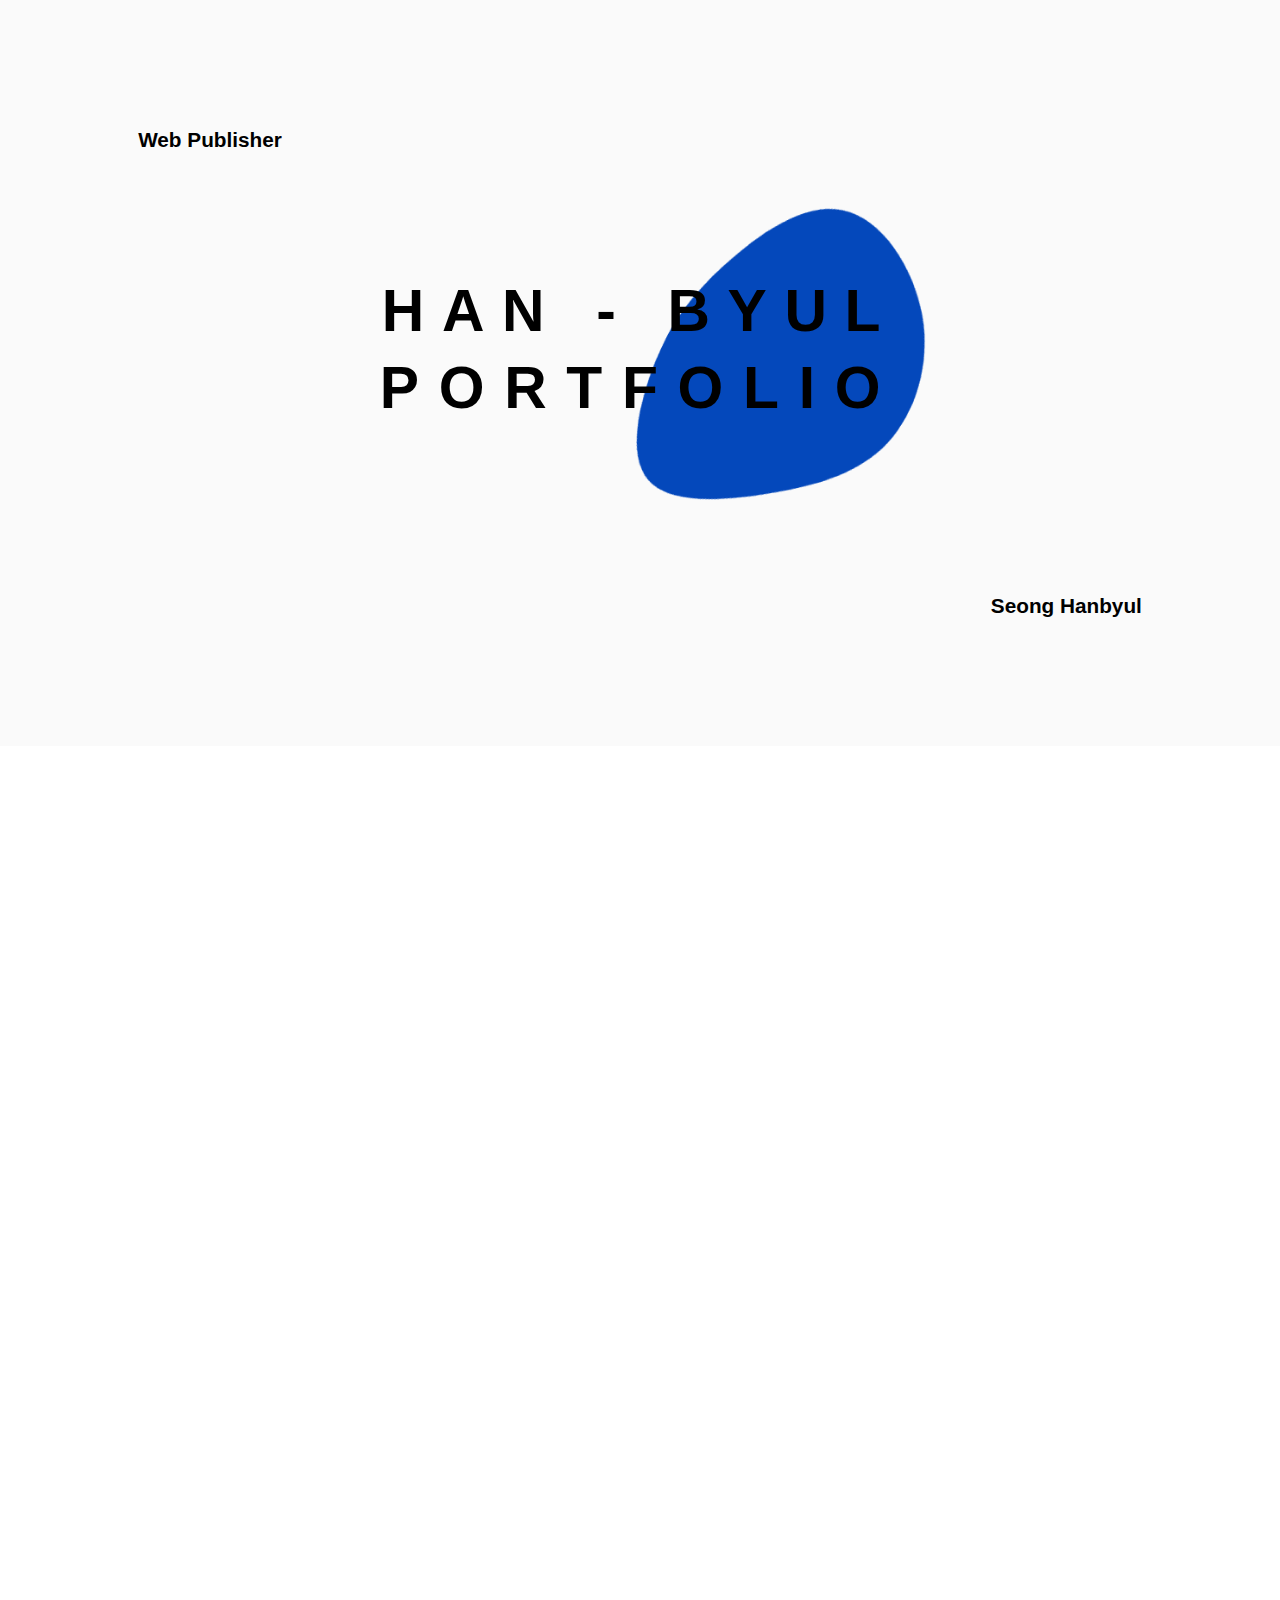
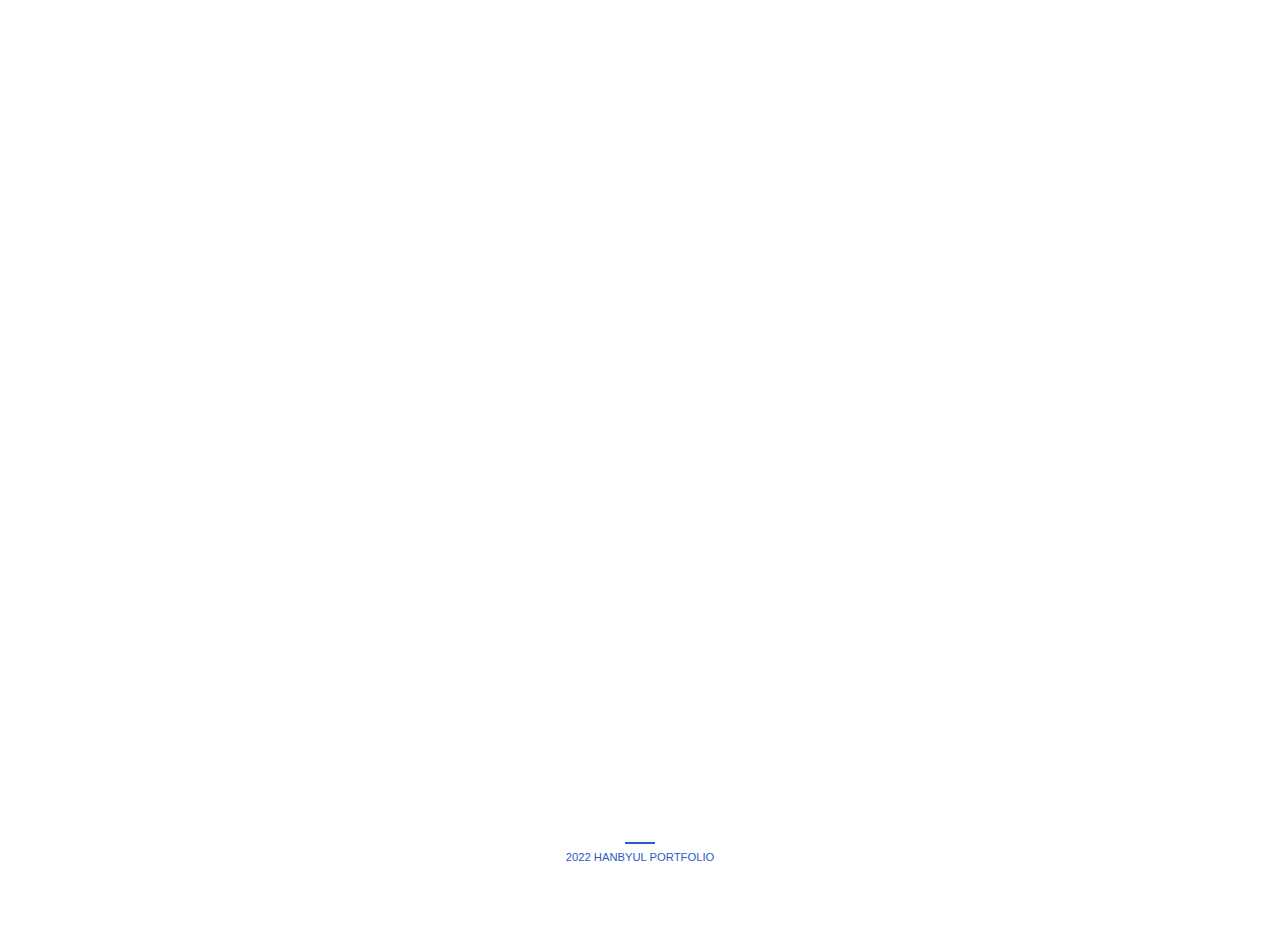
<file: index.html>
<!DOCTYPE html>
<html lang="ko">
<head>
    <meta charset="UTF-8">
    <meta http-equiv="X-UA-Compatible" content="IE=edge">
    <meta name="viewport" content="width=device-width, initial-scale=1.0">
    <title>Hanbyul Portfolio</title>

    <link rel="stylesheet" href="./static/css/reset.css">
    <link rel="stylesheet" href="./static/css/main.css">
    <link rel="stylesheet" href="./static/css/motion.css">
</head>
<body>
    <div class="wrap">
        <section class="main">
            <div class="inner">
                <div class="img-box">
                    <figure class="blue-images">
                        <img src="./static/images/main/kv_graph.png">
                    </figure>
                </div>
                <h3>Web Publisher</h3>
                <h2><span class="wsnr">HAN - BYUL</span><br><span class="wsnr">PORTFOLIO</span></h2>
                <h3 class="name">Seong Hanbyul</h3>
            </div>
        </section>
        <section class="about">
            <div class="inner">
                <div class="half">
                    <div  class="me-images">
                        <figure>
                            <img src="./static/images/main/about_me.jpg">
                        </figure>
                    </div>
                    <div class="self">
                        <div class="desc">
                            <p>안녕하세요! 웹 퍼블리셔 성한별입니다.</p>
                            <p>CSS와 JavaScript를 활용해 동적인 웹 페이지 구현하는 것을 좋아하며, 웹 접근성을 고려한 단단한 페이지를 제작하도록 노력하고 있습니다.</p>
                        </div>
                        <div class="desc">
                            <p>웹 에이전시에서 퍼블리셔로 1년간 근무했습니다.</p>
                            <p>다양한 브라우저에서 웹 페이지를 구현하는 방법을 배웠으며, 다른팀 팀원들과 원활한 협업을 통해 더 나은 방향으로 업무를 진행하는 방법을 익혔습니다.</p>
                        </div>
                        <div class="desc mark">
                            <p><span class="sign">💻</span>반응형 페이지, 웹표준/웹접근성을 고려한 페이지를 <span class="wsnr">제작 할 수 있습니다.</span></p>
                            <p><span class="sign">👀</span>기획자, 디자이너와 적극적으로 소통하여 원활한 협업이 진행되도록 노력합니다.</p>
                            <p><span class="sign">➰</span>AEM, Zeplin, Photoshop등 협업을 위한 지식을 <span class="wsnr">배우고 사용할 수 있습니다.</span></p>
                        </div>
                    </div>
                </div>
            </div>
        </section>
        <section class="information">
            <div class="inner">
                <div class="information-wrap three">
                    <div class="information-box">
                        <strong>ABOUT</strong>
                        <div class="desc">
                            <p>성취의 짜릿함과 즐거움을 바탕으로 <span class="wsnr">웹을 구현합니다.</span></p>
                            <p></p>
                        </div>
                    </div>
                    <div class="information-box">
                        <strong>학력 및 경력</strong>
                        <ul class="information-list">
                            <li>
                                <span class="date">2021.03 ~ 2022.03</span>
                                <p>웹에이전시 나인파이브(주)에서 <br>퍼블리셔로 1년간 근무</p>
                            </li>
                            <li>
                                <span class="date">2018.03 ~ 2020.02</span>
                                <p>계원예술대학교 (전문대 / 2년) <br>디지털미디어디자인 / 프로그래밍 전공 졸업</p>
                            </li>
                        </ul>
                    </div>
                    <div class="information-box">
                        <strong>자격사항 및 수상</strong>
                        <ul class="information-list">
                            <li>
                                <span class="date">2019.06</span>
                                <p>커뮤니케이션 디자인 국제 공모전 입상</p>
                            </li>
                            <li>
                                <span class="date">2016.12</span>
                                <p>컴퓨터활용능력 2급</p>
                            </li>
                            <li>
                                <span class="date">2016.01</span>
                                <p>그래픽기술자격(GTQ) 1급</p>
                            </li>
                            <li>
                                <span class="date">2015.08 / 2016.01</span>
                                <p>정보기술자격(ITQ) <br>아래한글 A등급 <br>한글엑셀 A등급 <br>한글파워포인트 A등급</p>
                            </li>
                        </ul>
                    </div>
                </div>
            </div>
        </section>
        <section class="portfolio">
            <div class="inner">
                <ul class="portfolio-list half">
                    <li>
                        <a href="./project/passAR.html">
                            <figure>
                                <img src="static/images/main/thumb_pass_ar.jpg">
                            </figure>
                            <div class="project-detail">
                                <div class="project-detail-table">
                                    <div class="project-detail-cell">
                                        <p class="project-title">PASS AR</p>
                                        <div class="arrow-wrap">
                                            <span class="arrow"></span>
                                        </div>        
                                    </div>
                                </div>
                            </div>
                        </a>
                    </li>
                    <li>
                        <a href="./project/chrome_web.html">
                            <figure>
                                <img src="static/images/main/thumb_chrom.jpg">
                            </figure>
                            <div class="project-detail">
                                <div class="project-detail-table">
                                    <div class="project-detail-cell">
                                        <p class="project-title">To Do List</p>
                                        <div class="arrow-wrap">
                                            <span class="arrow"></span>
                                        </div>        
                                    </div>
                                </div>
                            </div>
                        </a>
                    </li>
                    <li>
                        <a href="./project/s2w.html">
                            <figure>
                                <img src="static/images/main/thumb_s2w.jpg">
                            </figure>
                            <div class="project-detail">
                                <div class="project-detail-table">
                                    <div class="project-detail-cell">
                                        <p class="project-title">S2W</p>
                                        <div class="arrow-wrap">
                                            <span class="arrow"></span>
                                        </div>        
                                    </div>
                                </div>
                            </div>
                        </a>
                    </li>
                    <li>
                        <a href="./project/lotte_christmas_card.html">
                            <figure>
                                <img src="static/images/main/thumb_christmas_card.jpg">
                            </figure>
                            <div class="project-detail">
                                <div class="project-detail-table">
                                    <div class="project-detail-cell">
                                        <p class="project-title">롯데백화점 크리스마스 <span class="wsnr">모바일 카드</span></p>
                                        <div class="arrow-wrap">
                                            <span class="arrow"></span>
                                        </div>     
                                    </div>
                                </div>
                            </div>
                        </a>
                    </li>
                    <li>
                        <a href="./project/samsung_semiconductor.html">
                            <figure>
                                <img src="static/images/main/thumb_semiconductor.jpg">
                            </figure>
                            <div class="project-detail">
                                <div class="project-detail-table">
                                    <div class="project-detail-cell">
                                        <p class="project-title">삼성전자 반도체</p>
                                        <div class="arrow-wrap">
                                            <span class="arrow"></span>
                                        </div>  
                                    </div>
                                </div>
                            </div>
                        </a>
                    </li>
                    <li>
                        <a href="./project/samsung_mini.html">
                            <figure>
                                <img src="static/images/main/thumb_exynos.jpg">
                            </figure>
                            <div class="project-detail">
                                <div class="project-detail-table">
                                    <div class="project-detail-cell">
                                        <p class="project-title">삼성 운영 사이트</p>
                                        <div class="arrow-wrap">
                                            <span class="arrow"></span>
                                        </div> 
                                    </div>
                                </div>
                            </div>
                        </a>
                    </li>
                </ul>
            </div>
        </section>
    </div>
    <script type="text/javascript" src="./static/script/script.js"></script>
</body>
</html>
</file>
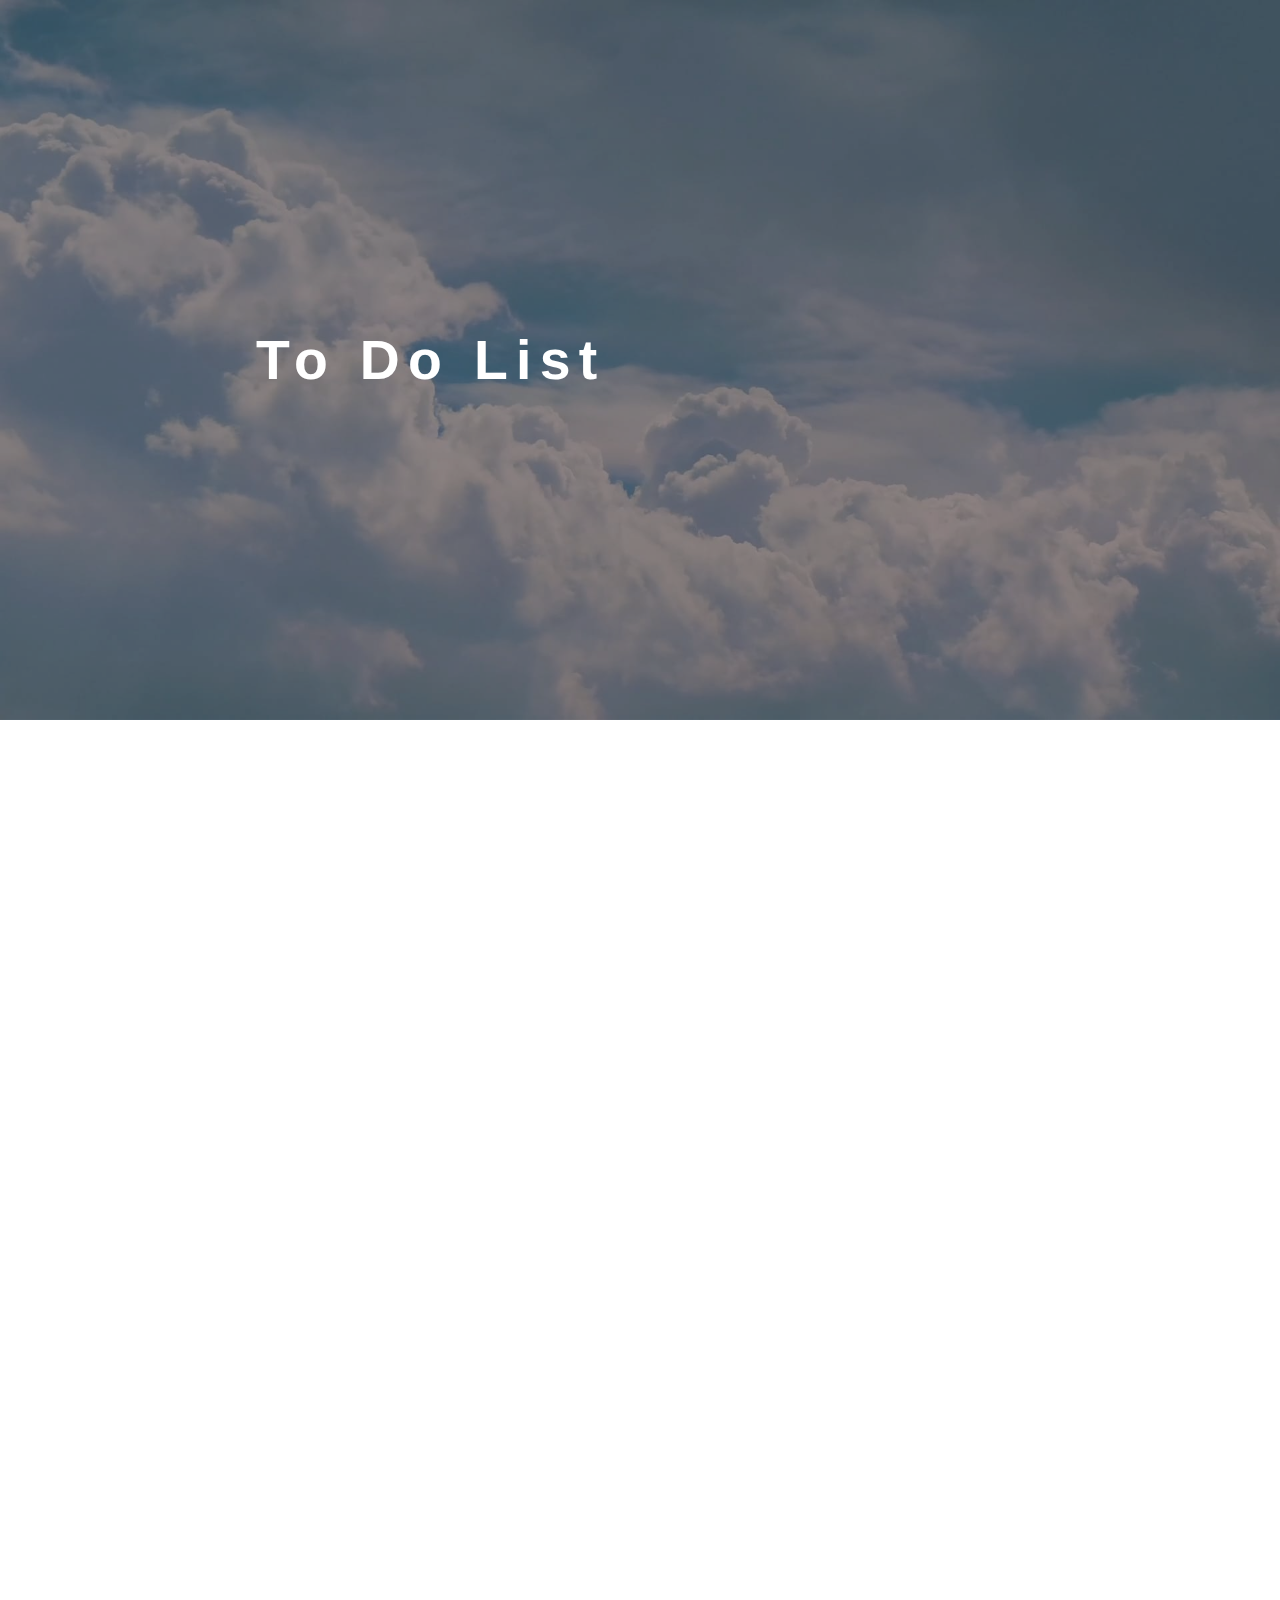
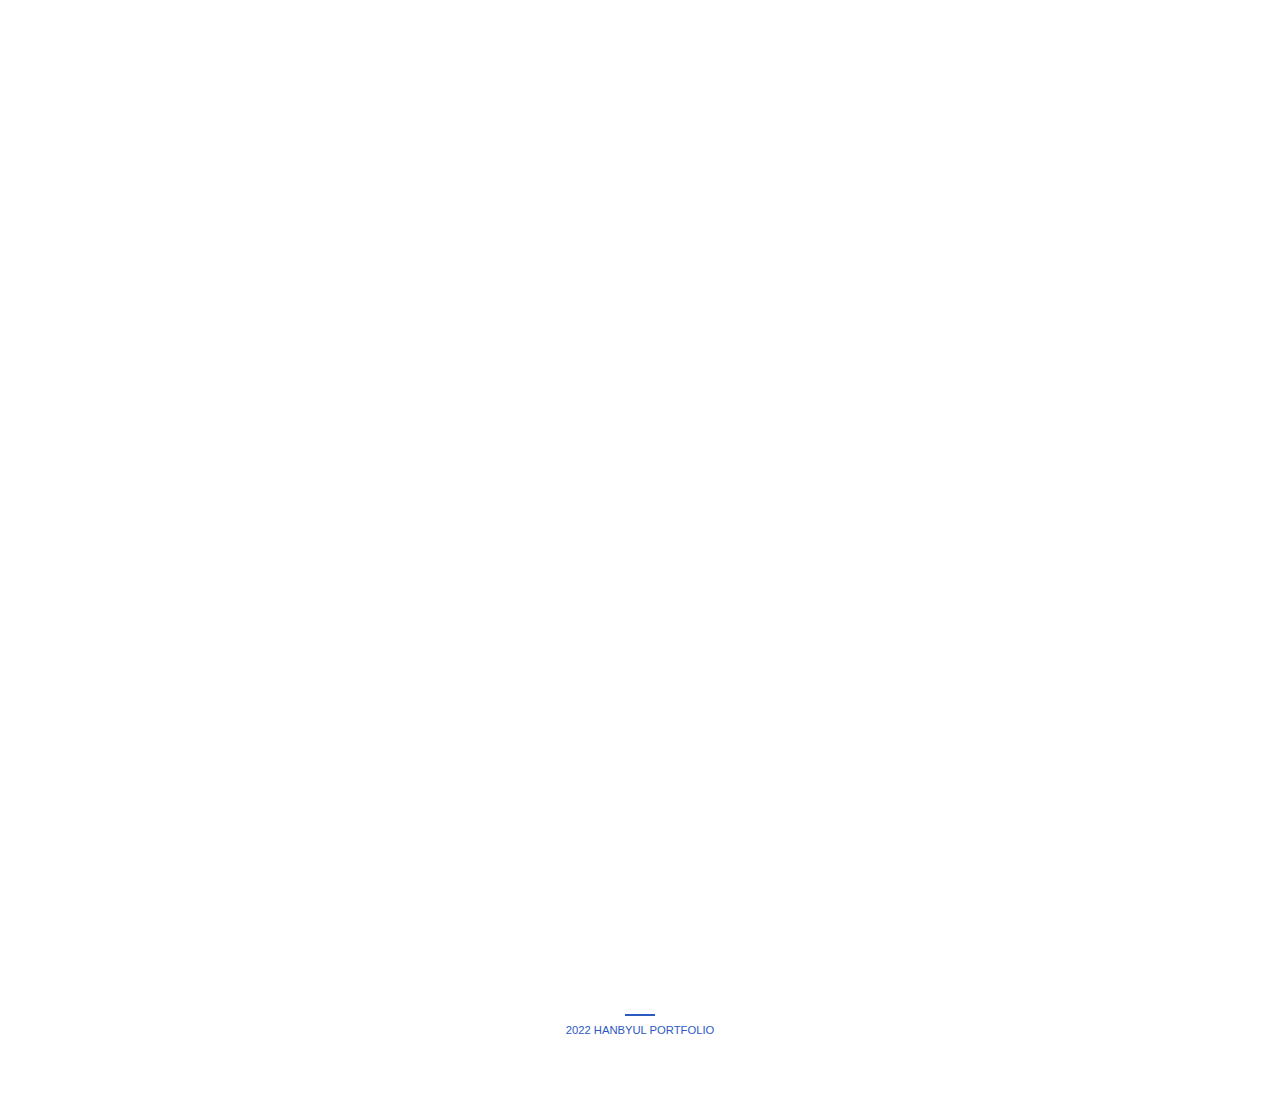
<file: project/chrome_web.html>
<!DOCTYPE html>
<html lang="ko">
<head>
    <meta charset="UTF-8">
    <meta http-equiv="X-UA-Compatible" content="IE=edge">
    <meta name="viewport" content="width=device-width, initial-scale=1.0">
    <title>Hanbyul Portfolio | To Do List</title>

    <link rel="stylesheet" href="../static/css/reset.css">
    <link rel="stylesheet" href="../static/css/main.css">
    <link rel="stylesheet" href="../static/css/project.css">
    <link rel="stylesheet" href="../static/css/motion.css">
</head>
<body>
    <div class="wrap chrome_web">
        <section class="project-main">
            <div class="inner">
                <div class="project-bg">
                    <img src="../static/images/project/back_chrom.jpg">
                </div>
                <div class="txt valign-wrap">
                    <div class="valign">
                        <h2 class="project-main-title">To Do List</h2>
                    </div>
                </div>
            </div>
        </section>
        <section class="project-body">
            <div class="inner">
                <div class="project-content">
                    <h2>To Do List</h2>
                    <ul class="project-summary three">
                        <li>
                            <strong>작업기간</strong>
                            <p>22. 09 <span class="wsnr">/ 1일</span></p>
                        </li>
                        <li>
                            <strong>TYPE</strong>
                            <p>페이지 제작 / WEB</p>
                        </li>
                        <li>
                            <strong>참여도</strong>
                            <p>퍼블리싱 / 스크립트 100%</p>
                        </li>
                    </ul>
                    <div class="desc">
                        <p>To Do List 페이지를 제작했습니다.</p>
                        <p>input 태그로 내용을 받아, localStorage로 리스트와 사용자를 저장해 새로고침을 해도 데이터가 남아 있도록 제작했으며, <span class="wsnr">부드러운 화면</span> 전환을 위해 fade 모션을 주었습니다.</p>
                    </div>
                    <div class="view-btn">
                        <a href="https://starhana.github.io/todo-list/index.html" target="_blank">VIEW</a>
                    </div>
                </div>
            </div>
        </section>
        <section class="project-img">
            <div class="inner">
                <figure>
                    <img src="../static/images/project/project_chrom.jpg">
                </figure>
            </div>
        </section>
    </div>
    <script type="text/javascript" src="../static/script/script.js"></script>
</body>
</html>
</file>
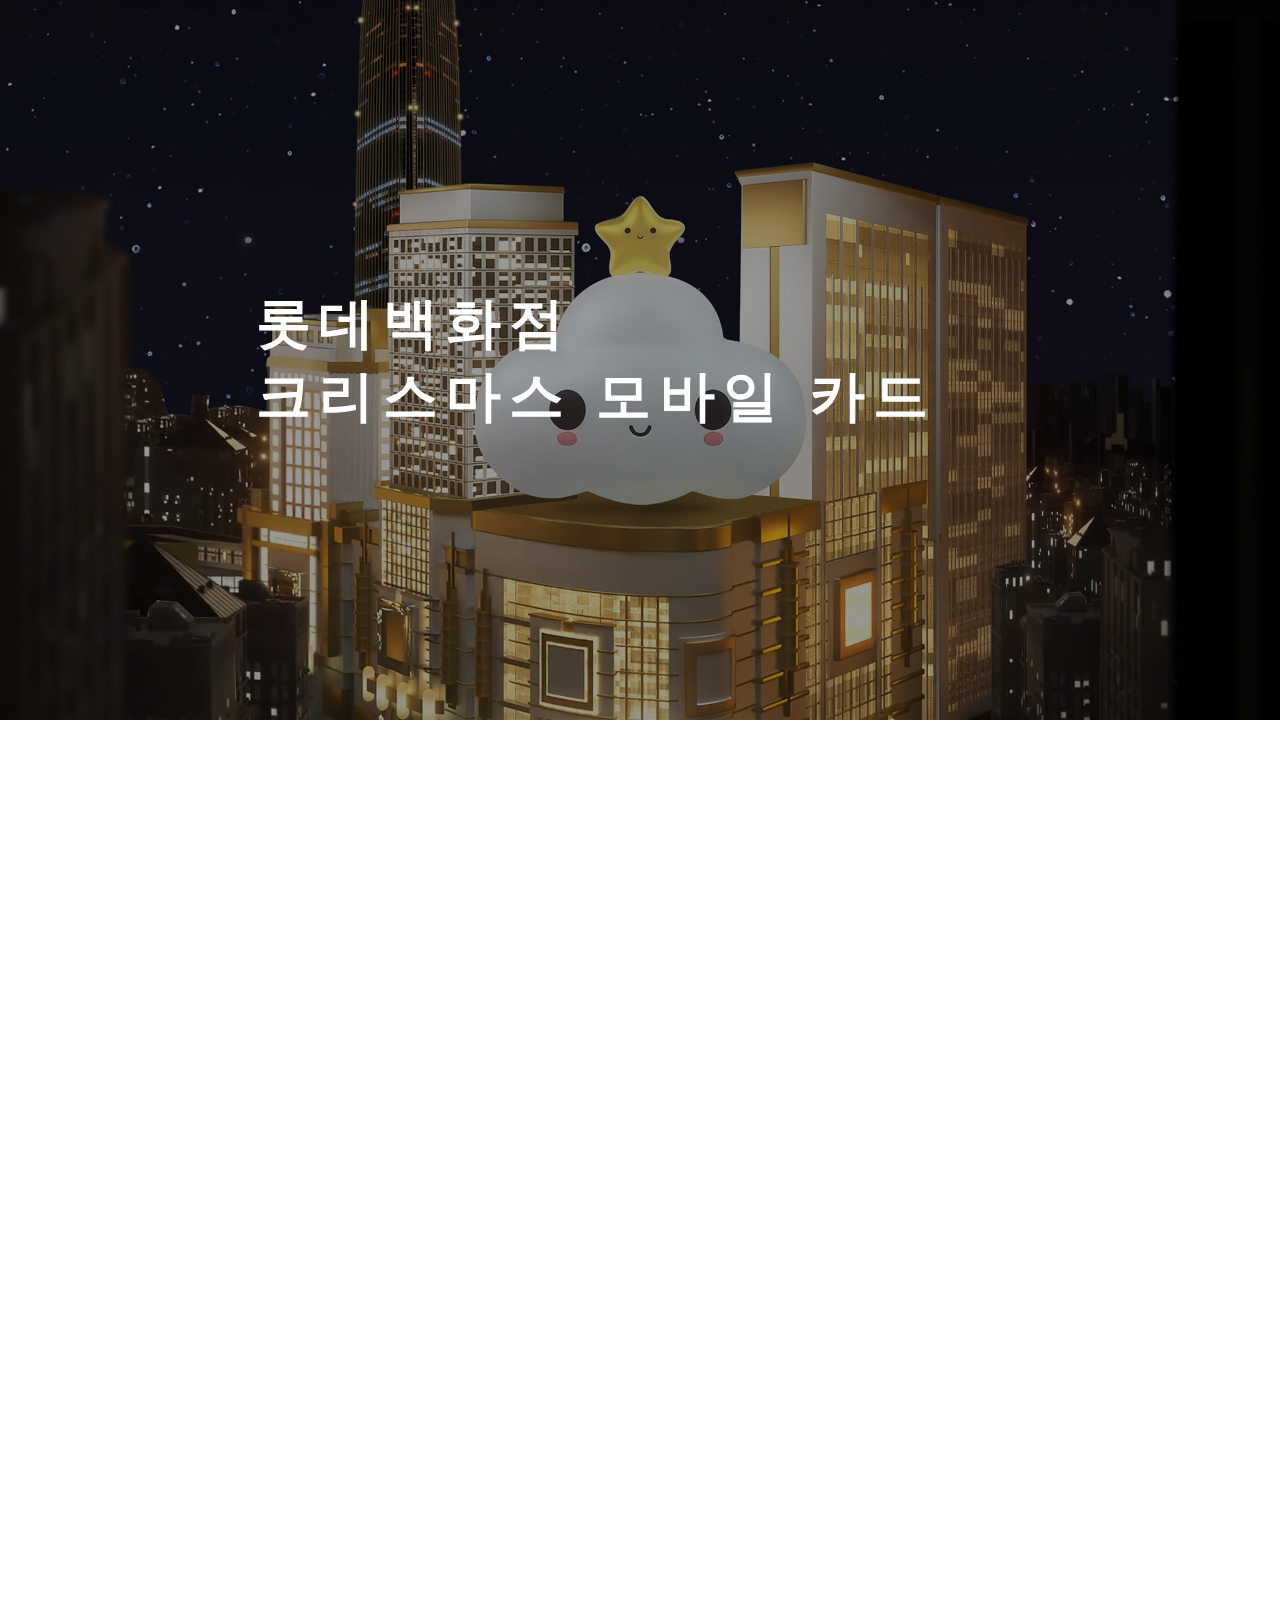
<file: project/lotte_christmas_card.html>
<!DOCTYPE html>
<html lang="ko">
<head>
    <meta charset="UTF-8">
    <meta http-equiv="X-UA-Compatible" content="IE=edge">
    <meta name="viewport" content="width=device-width, initial-scale=1.0">
    <title>Hanbyul Portfolio | 롯데백화점 크리스마스 모바일 카드</title>

    <link rel="stylesheet" href="../static/css/reset.css">
    <link rel="stylesheet" href="../static/css/main.css">
    <link rel="stylesheet" href="../static/css/project.css">
    <link rel="stylesheet" href="../static/css/motion.css">
</head>
<body>
    <div class="wrap lotte_christmas_card">
        <section class="project-main">
            <div class="inner">
                <div class="project-bg">
                    <img src="../static/images/project/back_christmas_card.jpg">
                </div>
                <div class="txt valign-wrap">
                    <div class="valign">
                        <h2 class="project-main-title">롯데백화점 <br>크리스마스 <span class="wsnr">모바일 카드</span></h2>
                    </div>
                </div>
            </div>
        </section>
        <section class="project-body">
            <div class="inner">
                <div class="project-content">
                    <h2>롯데백화점 <br>크리스마스 <span class="wsnr">모바일 카드</span></h2>
                    <ul class="project-summary three">
                        <li>
                            <strong>작업기간</strong>
                            <p>21.12 / 7일</p>
                        </li>
                        <li>
                            <strong>TYPE</strong>
                            <p>페이지 제작 / 모바일</p>
                        </li>
                        <li>
                            <strong>참여도</strong>
                            <p>퍼블리싱 100%<br> <span class="wsnr">Script 20%</span></p>
                        </li>
                    </ul>
                    <div class="desc">
                        <p>롯데백화점 크리스마스 이벤트 모바일 카드 페이지입니다. <br>
                            모바일 전용 페이지로 모바일 환경에 맞춰 퍼블리싱 했으며, PC로 접속 시  QR코드를 제공해 모바일로 연결되도록 작업했습니다.</p>
                        <p>공통된 요소들은 공통 스타일로 묶어 재사용될 수 있도록 작업했습니다.</p>
                        <div class="notice">
                            <p><span class="mark">*</span> 사이트 서비스 종료</p>
                        </div>
                    </div>
                </div>
            </div>
        </section>
        <section class="project-img">
            <div class="inner">
                <figure>
                    <img src="../static/images/project/project_christmas_card.jpg">
                </figure>
            </div>
        </section>
    </div>
    <script type="text/javascript" src="../static/script/script.js"></script>
</body>
</html>
</file>
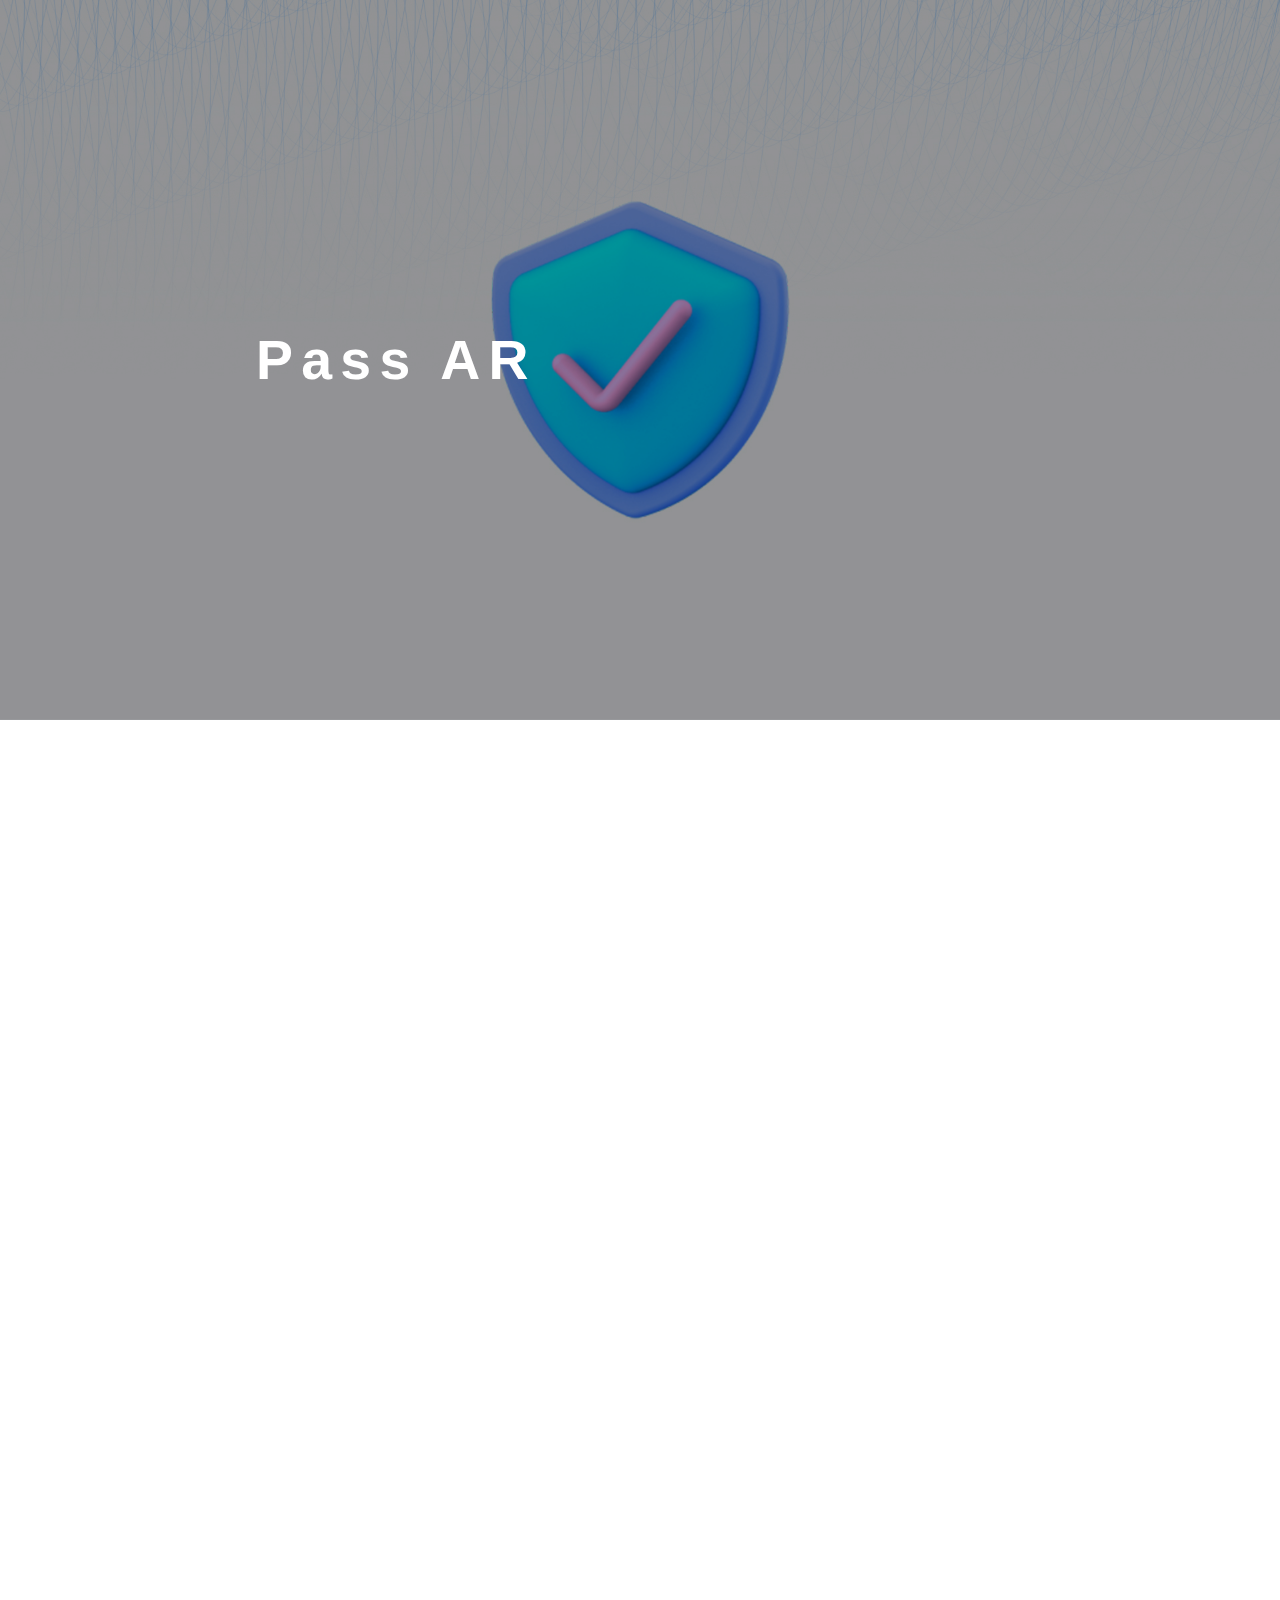
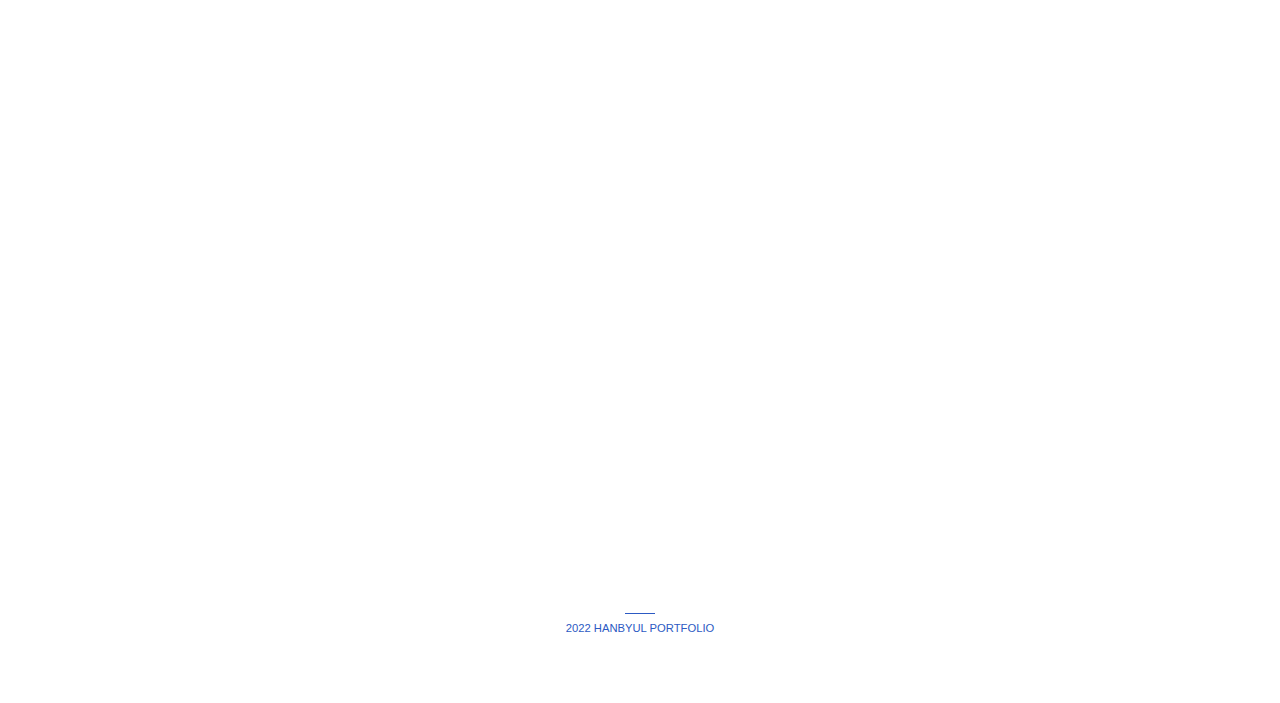
<file: project/passAR.html>
<!DOCTYPE html>
<html lang="ko">
<head>
    <meta charset="UTF-8">
    <meta http-equiv="X-UA-Compatible" content="IE=edge">
    <meta name="viewport" content="width=device-width, initial-scale=1.0">
    <title>Hanbyul Portfolio | Pass AR</title>

    <link rel="stylesheet" href="../static/css/reset.css">
    <link rel="stylesheet" href="../static/css/main.css">
    <link rel="stylesheet" href="../static/css/project.css">
    <link rel="stylesheet" href="../static/css/motion.css">
</head>
<body>
    <div class="wrap chrome_web">
        <section class="project-main">
            <div class="inner">
                <div class="project-bg">
                    <img src="../static/images/project/back_pass_ar.jpg">
                </div>
                <div class="txt valign-wrap">
                    <div class="valign">
                        <h2 class="project-main-title">Pass AR</h2>
                    </div>
                </div>
            </div>
        </section>
        <section class="project-body">
            <div class="inner">
                <div class="project-content">
                    <h2>Pass AR</h2>
                    <ul class="project-summary three">
                        <li>
                            <strong>작업기간</strong>
                            <p>23. 02 / 5일</p>
                        </li>
                        <li>
                            <strong>TYPE</strong>
                            <p>페이지 제작 / WEB</p>
                        </li>
                        <li>
                            <strong>참여도</strong>
                            <p>2인</p>
                            <p>퍼블리싱 80%</p>
                        </li>
                    </ul>
                    <div class="desc">
                        <p>공장 시설 / 상태 관리 페이지에 대한 퍼블리싱 작업했습니다.</p>
                        <p>SCSS 구문을 사용해 코드의 재활용 성과 가독성을 올리고, BEM 사용해 class의 목적과 기능을 직관적으로 알기 쉽게 제작했습니다.</p>
                        <p>각각의 요소들이 재사용이 가능하도록 했습니다.</p>
                    </div>
                    <div class="view-btn">
                        <a href="https://pass-ar.webius.net/index.html" target="_blank">VIEW</a>
                    </div>
                </div>
            </div>
        </section>
        <section class="project-img">
            <div class="inner">
                <figure>
                    <img src="../static/images/project/project_pass_ar.jpg">
                </figure>
            </div>
        </section>
    </div>
    <script type="text/javascript" src="../static/script/script.js"></script>
</body>
</html>
</file>
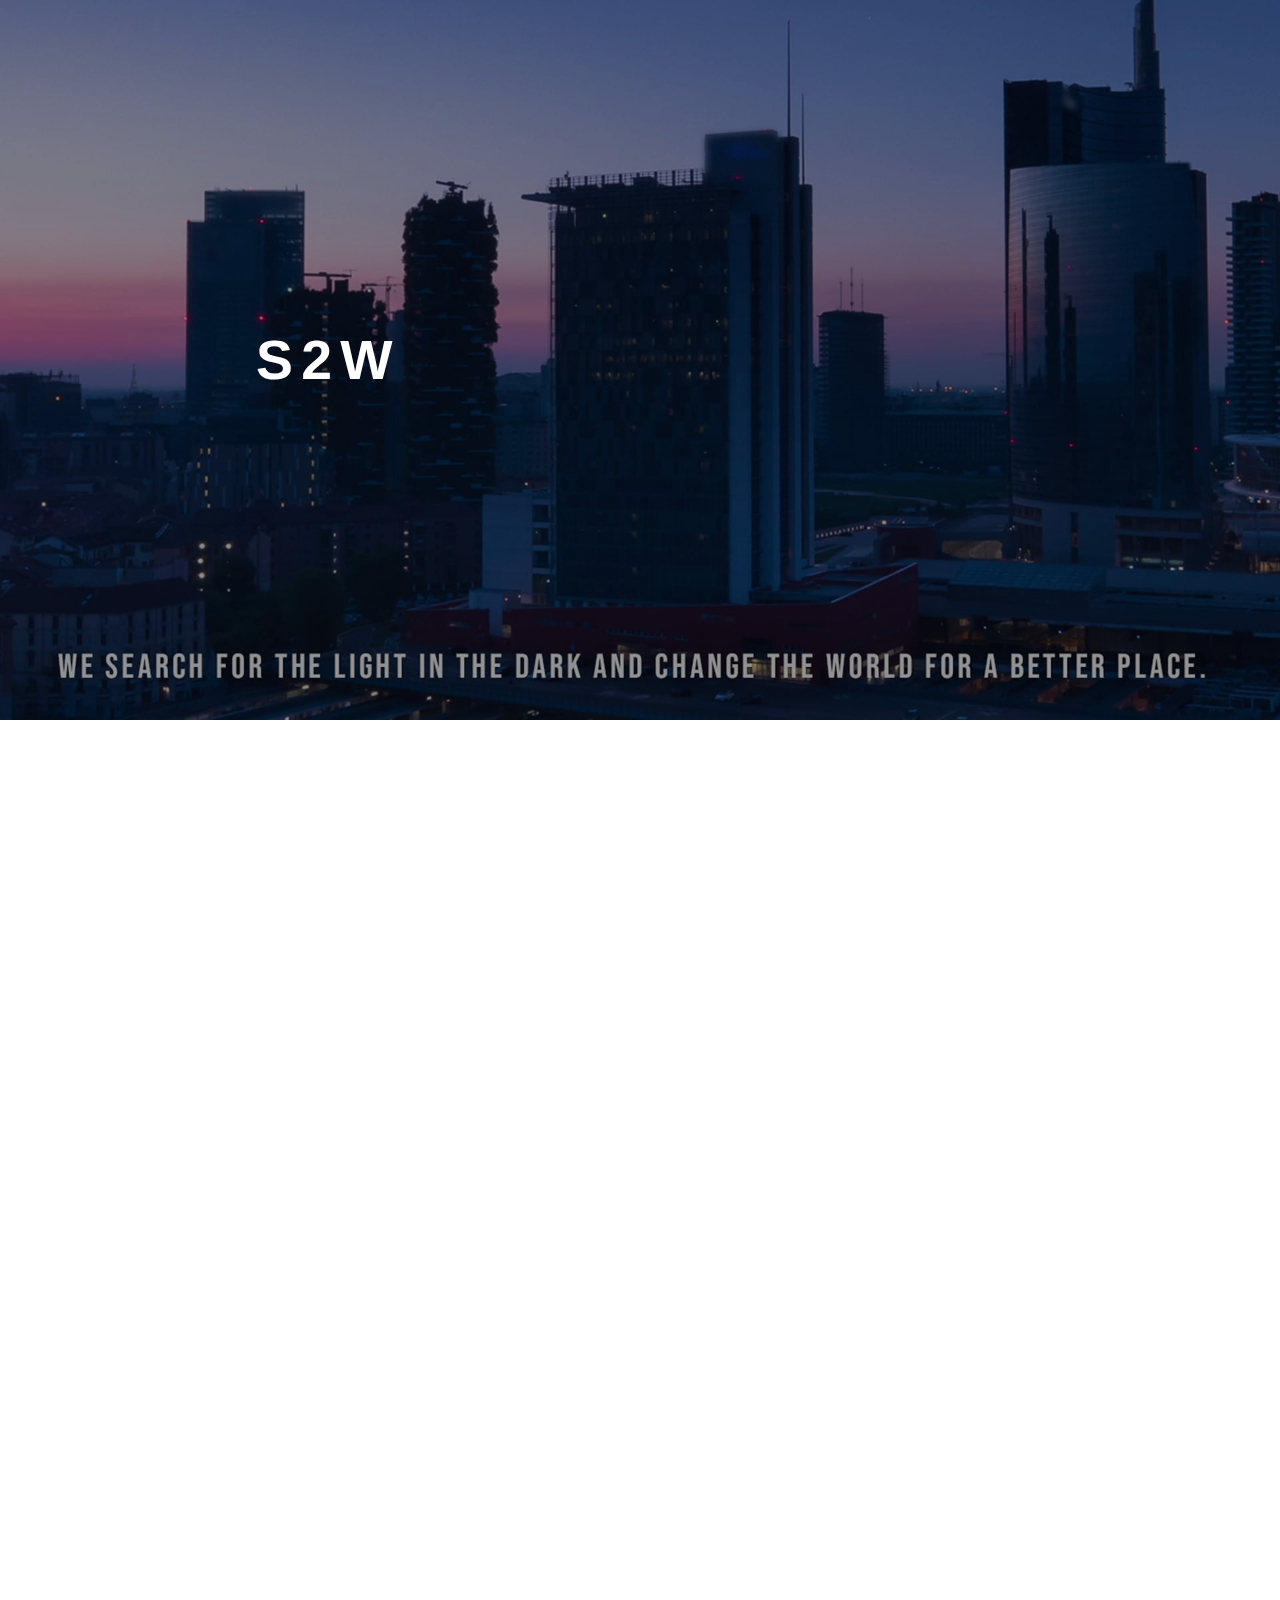
<file: project/s2w.html>
<!DOCTYPE html>
<html lang="ko">
<head>
    <meta charset="UTF-8">
    <meta http-equiv="X-UA-Compatible" content="IE=edge">
    <meta name="viewport" content="width=device-width, initial-scale=1.0">
    <title>Hanbyul Portfolio | S2W</title>

    <link rel="stylesheet" href="../static/css/reset.css">
    <link rel="stylesheet" href="../static/css/main.css">
    <link rel="stylesheet" href="../static/css/project.css">
    <link rel="stylesheet" href="../static/css/motion.css">
</head>
<body>
    <div class="wrap s2w">
        <section class="project-main">
            <div class="inner">
                <div class="project-bg">
                    <img src="../static/images/project/back_s2w.jpg">
                </div>
                <div class="txt valign-wrap">
                    <div class="valign">
                        <h2 class="project-main-title">S2W</h2>
                    </div>
                </div>
            </div>
        </section>
        <section class="project-body">
            <div class="inner">
                <div class="project-content">
                    <h2>S2W</h2>
                    <ul class="project-summary three">
                        <li>
                            <strong>작업기간</strong>
                            <p>22. 02 <span class="wsnr">~ 22. 03</span></p>
                        </li>
                        <li>
                            <strong>TYPE</strong>
                            <p>홈페이지 리뉴얼 / 반응형 웹</p>
                        </li>
                        <li>
                            <strong>참여도</strong>
                            <p>퍼블리싱 100%</p>
                        </li>
                    </ul>
                    <div class="desc">
                        <p>S2W 기업 소개 페이지를 퍼블리싱 작업했습니다.</p>
                        <p>어드민 페이지와 사용자 페이지로 나뉘며, 사용자 페이지는 반응형으로 제작하여 어떤 디바이스에서 접속하더라도 사용자가 이용하는데 불편함이 없도록 제작했습니다.</p>
                    </div>
                    <div class="view-btn">
                        <a href="https://s2w.inc/" target="_blank">VIEW</a>
                    </div>
                </div>
            </div>
        </section>
        <section class="project-img">
            <div class="inner">
                <figure>
                    <img src="../static/images/project/project_s2w.jpg">
                </figure>
            </div>
        </section>
    </div>
        <script type="text/javascript" src="../static/script/script.js"></script>
</body>
</html>
</file>
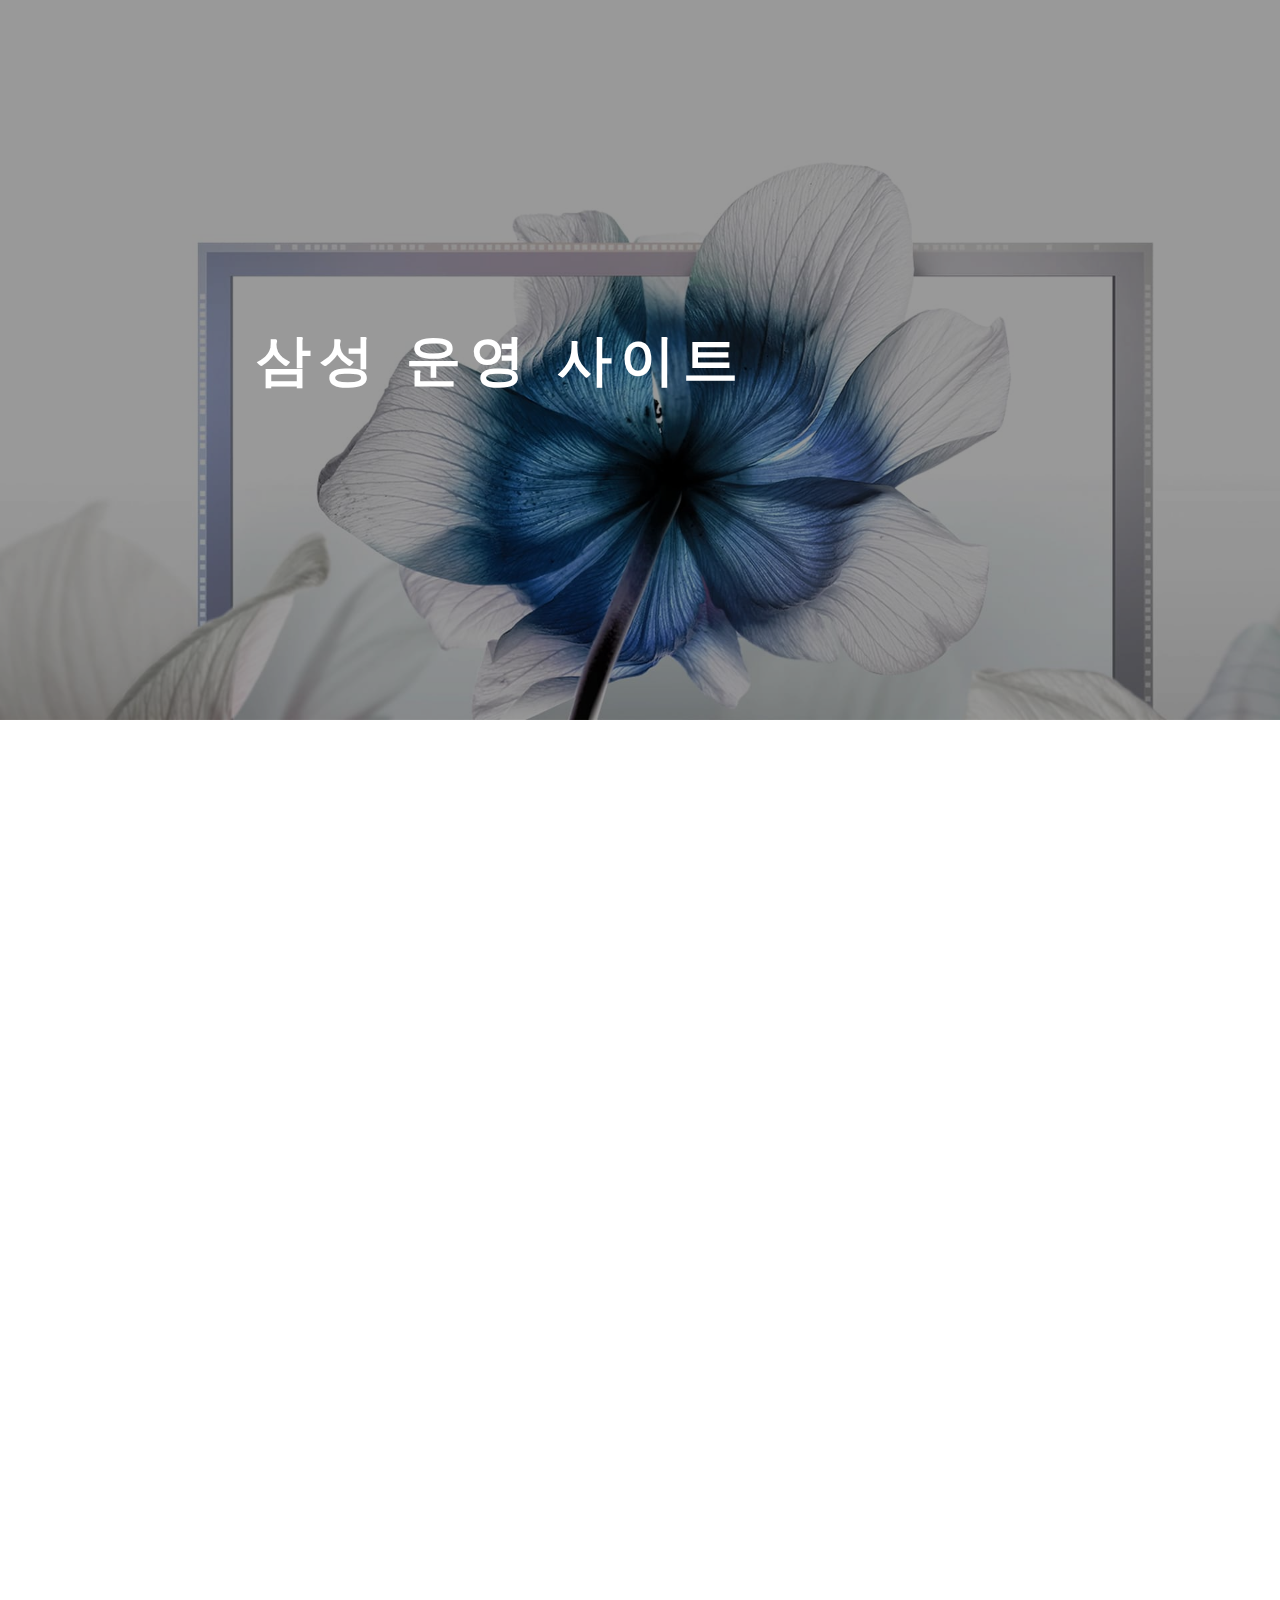
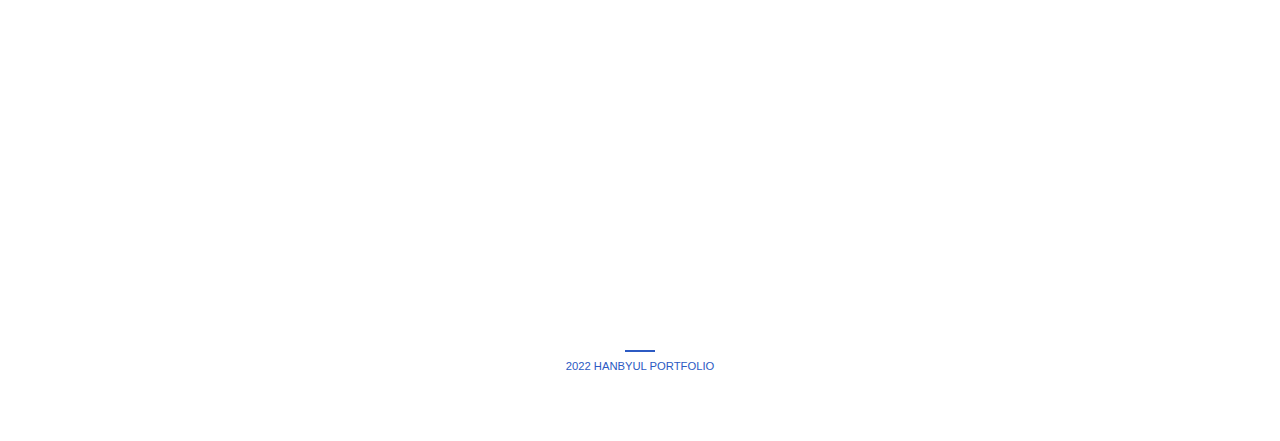
<file: project/samsung_mini.html>
<!DOCTYPE html>
<html lang="ko">
<head>
    <meta charset="UTF-8">
    <meta http-equiv="X-UA-Compatible" content="IE=edge">
    <meta name="viewport" content="width=device-width, initial-scale=1.0">
    <title>Hanbyul Portfolio | 삼성 운영 사이트</title>

    <link rel="stylesheet" href="../static/css/reset.css">
    <link rel="stylesheet" href="../static/css/main.css">
    <link rel="stylesheet" href="../static/css/project.css">
    <link rel="stylesheet" href="../static/css/motion.css">
</head>
<body>
    <div class="wrap samsung_mini">
        <section class="project-main">
            <div class="inner">
                <div class="project-bg">
                    <img src="../static/images/project/back_mini.jpg">
                </div>
                <div class="txt valign-wrap">
                    <div class="valign">
                        <h2 class="project-main-title kr">삼성 운영 사이트</h2>
                    </div>
                </div>
            </div>
        </section>
        <section class="project-body">
            <div class="inner">
                <div class="project-content">
                    <h2>삼성 운영 사이트</h2>
                    <ul class="project-summary three">
                        <li>
                            <strong>TYPE</strong>
                            <p>사이트 운영 / <span class="wsnr">신규 페이지 제작</span></p>
                        </li>
                        <li>
                            <strong>참여도</strong>
                            <p>운영 100% / <br>제작 <span class="wsnr">HTML/CSS 100%</span>
                            </p>
                        </li>
                    </ul>
                    <div class="desc">
                        <p>삼성전자 반도체 미니사이트 및 계열사 페이지의 운영과 유지보수를 담당했습니다.</p>
                        <p>21.04 ~ 21.10 7개월 동안 반도체 미니사이트인 Exynos, ISOCELL, SSD 3개의 사이트를 AEM으로 운영했으며, 
                            <br>Exynos 신규 페이지 제작과 기존 페이지를 토대로 중문 페이지 작업을 진행했습니다. </p>
                        <p>21.10 ~ 22.03 6개월 간 삼성 계열사인 삼성LED, 삼성 디스플레이 페이지의 운영을 담당했습니다.
                            <br>삼성 디스플레이는 공통 CSS를 활용하여 다국어 리뉴얼 작업을 진행했습니다. </p>
                        <div class="notice">
                            <p><span class="mark">*</span> 반도체 미니사이트는 p5버전 운영</p>
                        </div>
                    </div>
                </div>
            </div>
        </section>
        <section class="project-img">
            <div class="inner">
                <figure>
                    <img src="../static/images/project/project_samsung_mini.jpg">
                </figure>
            </div>
        </section>
    </div>
    <script type="text/javascript" src="../static/script/script.js"></script>
</body>
</html>
</file>
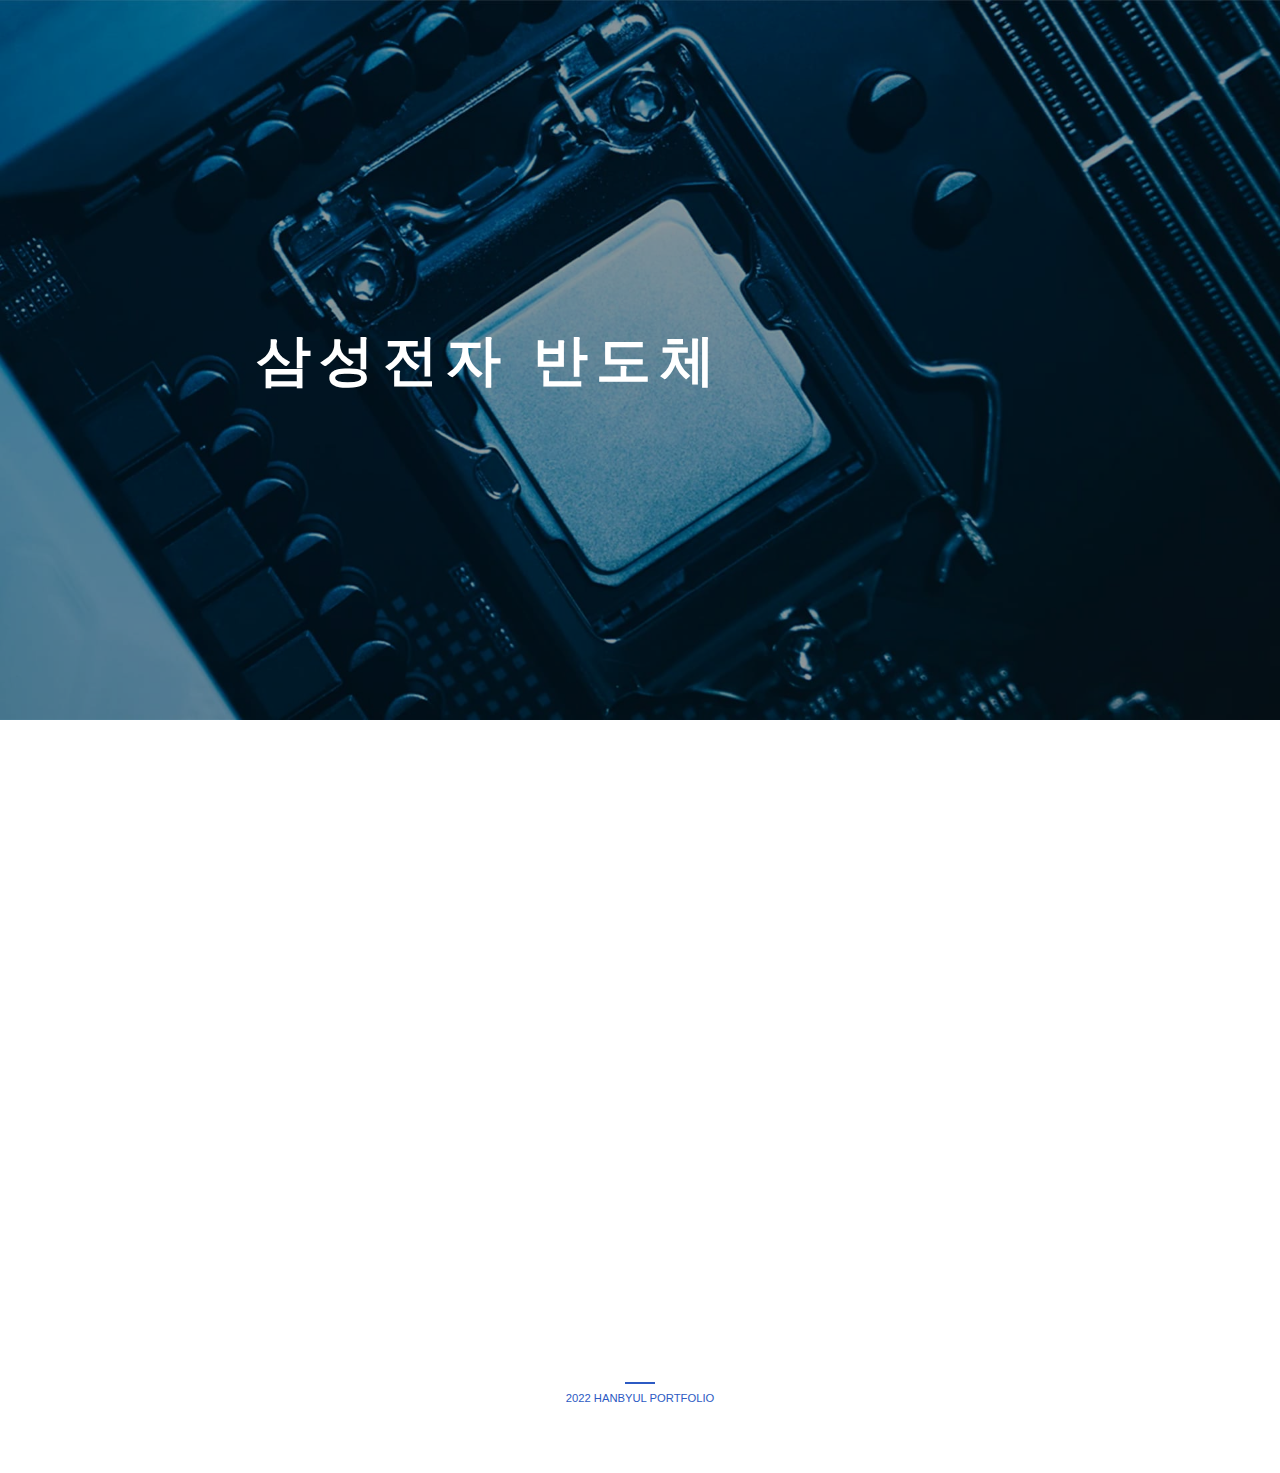
<file: project/samsung_semiconductor.html>
<!DOCTYPE html>
<html lang="ko">
<head>
    <meta charset="UTF-8">
    <meta http-equiv="X-UA-Compatible" content="IE=edge">
    <meta name="viewport" content="width=device-width, initial-scale=1.0">
    <title>Hanbyul Portfolio | 삼성 반도체</title>

    <link rel="stylesheet" href="../static/css/reset.css">
    <link rel="stylesheet" href="../static/css/main.css">
    <link rel="stylesheet" href="../static/css/project.css">
    <link rel="stylesheet" href="../static/css/motion.css">
</head>
<body>
    <div class="wrap samsung_semiconductor">
        <section class="project-main">
            <div class="inner">
                <div class="project-bg">
                    <img src="../static/images/project/back_semiconductor.jpg">
                </div>
                <div class="txt valign-wrap">
                    <div class="valign">
                        <h2 class="project-main-title kr">삼성전자 반도체</h2>
                    </div>
                </div>
            </div>
        </section>
        <section class="project-body">
            <div class="inner">
                <div class="project-content">
                    <h2>삼성전자 반도체</h2>
                    <ul class="project-summary three">
                        <li>
                            <strong>운영기간</strong>
                            <p>21.04 ~ 22.01</p>
                        </li>
                        <li>
                            <strong>TYPE</strong>
                            <p>사이트 운영 / <span class="wsnr">신규 페이지 제작</span></p>
                        </li>
                        <li>
                            <strong>참여도</strong>
                            <p>운영 100% / <br>제작 <span class="wsnr">HTML 50%,</span> <span class="wsnr">CSS 50%</span></p>
                        </li>
                    </ul>
                    <div class="desc">
                        <p>삼성전자 반도체 사이트입니다.</p>
                        <p>AEM으로 유지보수 및 운영을 담당했으며, 기존 작업물을 토대로 sustainability 신규 페이지를 추가 제작했습니다. <br> 외부 디자이너와 협업으로 Zeplin의 사용법을 익혔습니다.</p>
                        <div class="notice">
                            <p><span class="mark">*</span> p5버전 운영 및 신규 페이지 제작</p>
                        </div>
                    </div>
                    <div class="view-btn">
                        <a href="https://semiconductor.samsung.com/sustainability/" target="_blank">sustainability</a>
                    </div>
                </div>
            </div>
        </section>
    </div>
    <script type="text/javascript" src="../static/script/script.js"></script>
</body>
</html>
</file>
<file: static/css/main.css>
.wrap{
    overflow: hidden;
}

.wrap *{
    box-sizing: border-box;
}

section{   
    max-width: 1920px;
    width: 100%;
    margin: 0 auto;
    padding: 0;
    overflow: hidden;
}

section + section{
    margin-top: 250rem;
}

section:last-of-type{
    margin-top: 100rem;
    margin-bottom: 80rem;
}

.wrap .inner{
    max-width: 1200rem;
    width: 100%;
    height: 100%;
    margin: 0 auto;
    padding: 0 20rem;
}

/*공통*/
.wsnr{
    white-space: nowrap;
}

.half{
    font-size: 0;
}

.half > *{
    display: inline-block;
    width: 50%;

}

.three{
    font-size: 0;
}

.three > *{
    display: inline-block;
    width: calc((100%/3) - 2px);
    vertical-align: top;
}

.valign-wrap{
    display: table;
    width: 100%;
    height: 100%;
}

.valign-wrap > .valign{
    display: table-cell;
    vertical-align: middle;
}

.desc{
    font-size: 18rem;
    line-height: 1.66;
    letter-spacing: 0.02em;
    color: #333;
}

.txt-blue{
    color:#2c5ac3;
}

/*main*/
.main{
    height: 100%;
    padding: 150rem 0;
    font-weight: 700;
    background-color:#fafafa;
}

.main .inner{
    position: relative;
    height: 100%;
}

.main .img-box{
    width: 100%;
    height: 100%;
    position: absolute;
}

.main .blue-images{
    position: absolute;
    top: 90rem;
    right: 270rem;
    width: 335rem;
}

.main h2{
    position: relative;
    margin: 140rem 0 195rem;
    font-size: 68rem;
    line-height: 1.32;
    letter-spacing: 0.3em;
    text-align: center;
}

.main h2 span:last-child{
    letter-spacing: 0.335em;
}

.main h3{
    font-size: 24rem;
}

.main .name{
    text-align: right;
}

/*about*/
.about .half > div{
    vertical-align: middle;
}
.about .me-images{
    position: relative;
    margin-bottom: 55rem;
}

.about .me-images::after{
    content: '';
    display: inline-block;
    position: absolute;
    top: 7%;
    left: 7%;
    width: 500rem;
    height: 100%;
    border: solid 3rem #2c5ac3;
}

.about .me-images > figure{
    width: 500rem;
}

.about .self{
    padding: 0 20rem;
    vertical-align: top;
}
.about .self div + div{
    margin-top: 25rem;
}

.about .self .mark p{
    position: relative;
    padding-left: 32rem;
}

.about .self .mark p + p{
    margin-top: 15rem;
}

.about .self .mark p .sign{
    content: '';
    display: inline-block;
    position: absolute;
    top: 0;
    left: 0;
}



/*information*/
.information{
    height: 100%;
    padding: 100rem;
    background-color: #fafafa;
}

.information .information-box{
    position: relative;
    padding: 0 20rem;
}

.information div + div::before{
    content: '';
    display: inline-block;
    position: absolute;
    top: 0;
    left: 0;
    width: 2px;
    height: 100%;
    opacity: 0.5;
    background-color: #2c5ac3;
}

.information .information-box strong{
    font-size: 18rem;
    font-weight: 500;
}

.information .information-box .desc{
    margin-top: 20rem;
}

.information .information-list li{
    margin-top: 20rem;
    padding-right: 10rem;
    font-size: 16rem;
}


.information .information-list li p{
    margin-top: 4rem;
    line-height: 1.66;
}

/*portfolio*/
.portfolio .portfolio-list li{
    position: relative;
    height: 100%;
    overflow: hidden;
}

.portfolio .portfolio-list .project-detail{
    position: absolute;
    top: 50%;
    left: 50%;
    transform: translate(-50%, -50%);
    width: calc(100% + 2px);
    height: calc(100% + 2px);
    background-color: rgba(0, 0, 0, 0.8);
}

.portfolio .project-detail-table{
    display:table;
    width: 100%;
    height: 100%;
}

.portfolio .project-detail-cell{
    display: table-cell;
    width: 100%;
    padding: 100rem;
    vertical-align: middle;
}

.portfolio .portfolio-list .project-title{
    font-size: 24rem;
    font-weight: 700;
    line-height: 1.42;
    text-align: center;
    color: #fff;
}

.portfolio .arrow-wrap{
    width: 60rem;
    margin: 0 auto;
    margin-top: 30rem;
}

.portfolio .arrow{
    position: relative;
    display: inline-block;
    width: 0;
    height: 3rem;
    border-radius: 25rem 0 0 25rem;
    background-color: #2c5ac3;
}

.portfolio .arrow::before{
    content: '';
    display: inline-block;
    position: absolute;
    top: 0;
    right: 0;
    transform: rotate(45deg);
    transform-origin : bottom right;
    width: 20rem;
    height: 3rem;
    border-radius: 25rem;
    background-color: #2c5ac3;
}

.portfolio .arrow::after{
    content: '';
    display: inline-block;
    position: absolute;
    top: 0;
    right: 0;
    transform: rotate(-45deg);
    transform-origin : bottom right;
    width: 20rem;
    height: 3rem;
    border-radius: 25rem;
    background-color: #2c5ac3;
}

/*footer*/
.footer p{
    position: relative;
    font-size: 13rem;
    text-align: center;
    font-weight: 500;
}

.footer p::before{
    content: '';
    display: block;
    width: 35rem;
    height: 2rem;
    margin: 0 auto 10rem auto;
    background-color: #2c5ac3;
}


@media (max-width: 1480px){
    html{
        font-size:0.07vw;
        font-size: 0.0676vw;
    }
}

@media (max-width: 1000px){
    .about .me-images::after{
        border-width: 2px
    }

    .footer p::before{
        height: 2px;
    }
}

/*모바일*/
@media (max-width: 768px){
    html{
        font-size: 0.13vw;
    }

    section{   
        max-width: 100%;
    }
    
    section + section{
        margin-top: 180rem;
    }
    
    section:last-of-type{
        margin-top: 180rem;
        margin-bottom: 120rem;
    }
    
    .wrap .inner{
        max-width: 100%;
        padding: 0 60rem;
    }

    /*공통*/
    .half > *{
        display: block;
        width: 100%;
    }

    .three > *{
        display: block;
        width: 100%
    }

    .desc{
        font-size: 28rem;
        line-height: 1.57;
        letter-spacing: -0.03em;
    }

    /*main*/
    .main{
        padding: 120rem 0;
    }

    .main .blue-images{
        top: 24%;
        right: 4%;
        width: 280rem;
    }

    .main h2{
        margin: 150rem 0;
        font-size:68rem;
        line-height: 1.33;
        letter-spacing: 0.265em;
    }

    .main h2 span:last-child{
        display: inline-block;
        text-indent: 0.2em;
        letter-spacing: 0.35em;
    }

    .main h3{
        font-size: 28rem;
    }

    /*about*/
    .about .me-images{
        margin-bottom: 55rem;
    }

    .about .me-images::after{
        top: 7%;
        left: 7%;
        width: 80%;
        border-width: 3rem;
    }

    .about .me-images > figure{
        width: 80%;
    }

    .about .self{
        padding: 70rem 0 20rem 0;
    }

    .about .self div + div{
        margin-top: 30rem;
    }

    .about .self .mark p{
        padding-left: 45rem;
    }

    .about .self .mark p + p {
        margin-top: 20rem;
    }
    /*information*/
    .information{
        padding: 150rem 0;
    }

    .information .information-box{
        padding: 0 0 0 15rem;
    }

    .information .information-box + .information-box{
        margin-top: 40rem;
    } 

    .information .information-box::before {
        content: '';
        display: inline-block;
        position: absolute;
        top: 0;
        left: 0;
        width: 3rem;
        height: 99.5%;
        opacity: 0.5;
        background-color: #2c5ac3;
    }

    .information .information-box strong{
        font-size: 30rem;
        font-weight: bold;
    }

    .information .information-box .desc{
        margin-top: 25rem;
    }

    .information .information-box .date{
        font-weight: 500;
    }

    .information .information-list li{
        margin-top: 25rem;
        padding-right: 0;
        font-size: 28rem;
    }


    .information .information-list li p{
        margin-top: 10rem;
        line-height: 1.66;
    }

        
    /*portfolio*/
    .portfolio .portfolio-list li{
        padding-bottom: 100rem;
    }

    .portfolio .portfolio-list .project-detail{
        width: auto;
        height: auto;
        top: 87%;
        left: 0%;
        transform: translate(0);
        background-color: transparent;
        pointer-events: none;
    }

 

    .portfolio .project-detail-cell{
        padding: 0;
    }

    .portfolio .portfolio-list .project-title{
        font-size: 28rem;
        text-align: left;
        color: #333;
    }

    .portfolio .arrow-wrap{
        display: none;
    }

    /*footer*/
    .footer p{
        font-size: 11px;
        font-weight: 500;
    }

}
</file>
<file: static/css/motion.css>
/*motion*/

.main h2{
    opacity: 0;
    transform: translateX(-20px);
}
.main.true h2{
    opacity: 1;
    transform: translateX(0);
    transition: transform 800ms 0ms, opacity 800ms 200ms;
}

.main h3,
.main .name{
    opacity: 0;
    transform: translateX(-20px);
}

.main.true h3{
    opacity: 1;
    transform: translateX(0);
    transition: transform 800ms 300ms, opacity 800ms 300ms;
}

.main.true .name{
    opacity: 1;
    transform: translateX(0);
    transition: transform 800ms 500ms, opacity 800ms 500ms;
}


.main .blue-images{
    opacity: 0;
}
.main.true .blue-images{
    opacity: 1;
    transition: opacity 600ms 800ms;
}

.about .me-images{
    opacity: 0;
    transform: translateX(-20px);
}
.about .me-images.true{
    opacity: 1;
    transform: translateX(0);
    transition: transform 600ms 100ms, opacity 600ms 100ms;
}

.about .me-images::after{
    opacity: 0;
    transform: translate(-20px, -20px);
}
.about .me-images.true::after{
    opacity: 1;
    transform: translate(0, 0);
    transition: transform 600ms 300ms, opacity 600ms 300ms;
}

.about .self{
    opacity: 0;
    transform: translateX(-20px);
}
.about .self.true{
    opacity: 1;
    transform: translateX(0);
    transition: transform 600ms 600ms, opacity 600ms 600ms;
}

.information .information-box{
    opacity: 0;
}
.information .information-box.true{
    opacity: 1;
}
.information .information-box:nth-of-type(1).true{
    transition: opacity 600ms 0ms;
}
.information .information-box:nth-of-type(2).true{
    transition: opacity 600ms 300ms;
}
.information .information-box:nth-of-type(3).true{
    transition: opacity 600ms 600ms;
}

.portfolio .portfolio-list{
    opacity: 0;
}
.portfolio .portfolio-list.true{
    opacity: 1;
    transition: opacity 600ms 0ms;
}

.portfolio .portfolio-list li img{
    transform: scale(1);
    transition: transform 400ms 0ms;
}
.portfolio .portfolio-list li:hover img{
    transform: scale(1.1);
    transition: transform 400ms 0ms;
}


.portfolio .portfolio-list .project-detail{
    opacity: 0;
    transition: all ease-in-out 500ms 0ms;

}
.portfolio .portfolio-list li:hover .project-detail{
    opacity: 1;
    transition: opacity 400ms 0ms;
}

.portfolio .portfolio-list .project-title{
    opacity: 0;
    transform: translateY(20px);
}
.portfolio .portfolio-list li:hover .project-title{
    opacity: 1;
    transform: translateY(0);
    transition: all 200ms 100ms;
}

.portfolio .arrow{
    opacity: 0;
    transition: all ease-in-out 200ms 0ms;
}
.portfolio .portfolio-list li:hover .arrow{
    width: 100%;
    opacity: 1;
    transition: all 200ms 200ms;
}

.project-body{
    opacity: 0;
    transform: translateY(20px);
}
.project-body.true{
    opacity: 1;
    transform: translateY(0);
    transition: transform 600ms 0ms, opacity 600ms 0ms;
}

.project-img{
    opacity: 0;
    transform: translateY(20px);
}
.project-img.true{
    opacity: 1;
    transform: translateY(0);
    transition: transform 600ms 0ms, opacity 600ms 0ms;
}

.view-btn a{
    transition: color 300ms 0ms, background-color 300ms 0ms;
}
.view-btn a:hover{
    color:#fff;
    background-color: #000;
    transition: color 300ms 0ms, background-color 300ms 0ms;
}

@media (max-width: 768px){

    .about .self{
        opacity: 0;
        transform: translate(0, 20px);
    }
    .about .self.true{
        opacity: 1;
        transform: translate(0, 0);
        transition: transform 600ms 0ms, opacity 600ms 0ms;
    }

    .information .information-box:nth-of-type(1),
    .information .information-box:nth-of-type(2),
    .information .information-box:nth-of-type(3){
        transform: translateY(20px);
    }
    .information .information-box:nth-of-type(1).true,
    .information .information-box:nth-of-type(2).true,
    .information .information-box:nth-of-type(3).true{
        transform: translateY(0);
        transition: transform 600ms 0ms, opacity 600ms 0ms;
    }

    .portfolio .portfolio-list li img{
        transform: none;
        transition:none;
    }
    .portfolio .portfolio-list li:hover img{
        transform: none;
        transition: none;
    }

    .portfolio .portfolio-list .project-detail{
        opacity: 1;
        transition: none;
    
    }
    .portfolio .portfolio-list li:hover .project-detail{
        opacity: 1;
        transition: none;
    }
    
    .portfolio .portfolio-list .project-title{
        opacity: 1;
        transform: none;
    }
    .portfolio .portfolio-list li:hover .project-title{
        opacity: 1;
        transform: none;
        transition: none;
    }
    
    .portfolio .arrow{
        display: none;
    }
    .portfolio .portfolio-list li:hover .arrow{
        display: none;
    }
    
}
</file>
<file: static/css/project.css>
/*project-main */
.project-main {
    position: relative;
    height: 100%;
    overflow: hidden;
}

.project-main .inner{
    max-width: 1920px;
    width: 100%;
    height: 100%;
    padding: 0;
}

.project-main .project-bg{
    position: relative;
    width: 100%;
    height: 0;
    padding-bottom: 56.26%;
    overflow: hidden;
    animation: scale 600ms forwards;
}

.project-main .project-bg img{
    position: absolute;
    top: 0;
    left: 0%;
    width: 100%;
    height: 100%;
}
@keyframes scale {
    0% {
      transform:scale(1.2);
    }
    100% {
        transform:scale(1);
    }
}

.project-main::after{
    content: '';
    display: inline-block;
    position: absolute;
    top: 50%;
    left: 50%;
    transform: translate(-50%, -50%);
    width: 100%;
    height: 100%;
    background-color: rgba(0, 0, 0, 0.4);
}

.project-main .txt{
    position: absolute;
    top: 0;
    padding: 0 20%;
    height: 100%;
}

.project-main .project-main-title{
    position: relative;
    font-size: 64rem;
    font-weight: 700;
    line-height: 1.32;
    letter-spacing: 0.15em;
    color: #fff;
    z-index: 1;
}

/*project-body*/

.project-body .project-content{
    padding:0 100rem;
}

.project-body .project-content h2{
    font-size: 35rem;
    font-weight: bold;
    line-height: 1.32;
}

.project-body .project-content .project-summary{
    margin-top: 40rem;
}

.project-body .project-content .project-summary li{
    position: relative;
    width: calc((100% - 100rem) / 3);
    padding-left:15rem;
    font-size: 18rem;
    font-weight: 500;
}

.project-body .project-content .project-summary li::before{
    content: '';
    display: inline-block;
    position: absolute;
    left: 0;
    width:3rem;
    height: 100%;
    background-color: #000;
}

.project-body .project-content .project-summary li + li{
    margin-left: 50rem;
}

.project-body .project-content .project-summary p{
    margin-top: 10rem ;
    font-size: 17rem;
    line-height: 1.6;
}

.project-body .project-content .desc{
    margin-top: 30rem;
    padding-top: 10rem;
    padding-right: 100rem;
    font-size: 16rem;

}
.project-body .project-content .desc p + p{
    margin-top: 15rem;
}

.project-body .project-content .desc p + .notice{
    margin-top: 10rem;
}

.project-body .project-content .notice p{
    font-size: 14rem;
    color: #888;
}

.project-body .project-content .notice .mark{
    vertical-align: middle;
}

.project-body .project-content .view-btn{
    margin-top: 40rem;
    font-size: 16rem;
}

.project-body .project-content .view-btn a{
    display: inline-block;
    padding: 10rem 70rem;
    border: solid 2rem #000;
    border-radius: 5rem;
}

.project-img{
    margin-top: 180rem;
}

@media (max-width: 1000px){

    .project-body .project-content .project-summary li::before{
        width: 2px;
    }

    .project-body .project-content .view-btn a{
        border-width: 2px;
    }

}


@media (max-width: 768px){
     
  
    /*project-main */
    .project-main {
        position: relative;
        height: 100%;
        overflow: hidden;
    }

    .project-main .inner{
        width: 100%;
        height: 100%;
        padding: 0;
    }

    .project-main .project-bg{
        position: relative;
        width: 100%;
        height: 900rem;
        max-height: 900px;
        animation: scale 600ms forwards;
    }

    .project-main .project-bg img{
        position: absolute;
        top: 0;
        left: 50%;
        transform: translateX(-50%);
        width: 100%;
        height: 100%;
        object-fit: cover;
    }

    .project-main::after{
        content: '';
        display: inline-block;
        position: absolute;
        top: 50%;
        left: 50%;
        transform: translate(-50%, -50%);
        width: 100%;
        height: 100%;
        background-color: rgba(0, 0, 0, 0.5);
    }

    /* ^위에는 나중에 수정*/

    .project-main .txt{
        padding: 0 60rem;
    }

    .project-main .project-main-title{
        font-size: 60rem;
        line-height: 1.33;
        letter-spacing: -0.02em;
    }

    /*project-body*/

    .project-body .project-content{
        padding:0;
    }

    .project-body .project-content h2{
        font-size: 45rem;
        line-height: 1.33;
    }

    .project-body .project-content .project-summary{
        margin-top: 50rem;
    }

    .project-body .project-content .project-summary li{
        width: 100%;
        padding-left:15rem;
        font-size: 30rem;
    }

    .project-body .project-content .project-summary li strong{
        font-weight: bold;
    }

    .project-body .project-content .project-summary li::before{
        width: 3rem;
        height: 93%;
    }

    .project-body .project-content .project-summary li + li{
        margin-left: 0;
        margin-top: 30rem;
    }

    .project-body .project-content .project-summary p{
        margin-top: 10rem ;
        font-size: 28rem;
        line-height: 1.66;
    }

    .project-body .project-content .desc{
        margin-top: 50rem;
        padding: 0;
        font-size: 28rem;

    }
    .project-body .project-content .desc p + p{
        margin-top: 20rem;
    }

    .project-body .project-content .desc p + .notice{
        margin-top: 15rem;
    }

    .project-body .project-content .notice p{
        font-size: 22rem;
    }

    .project-body .project-content .view-btn{
        margin-top: 50rem;
        font-size: 28rem;
    }

    .project-body .project-content .view-btn a{
        display: inline-block;
        padding: 10rem 70rem;
        border-width: 2px;
        border-radius: 5rem;
    }

    .project-img{
        margin-top: 200rem;
    }


}
</file>
